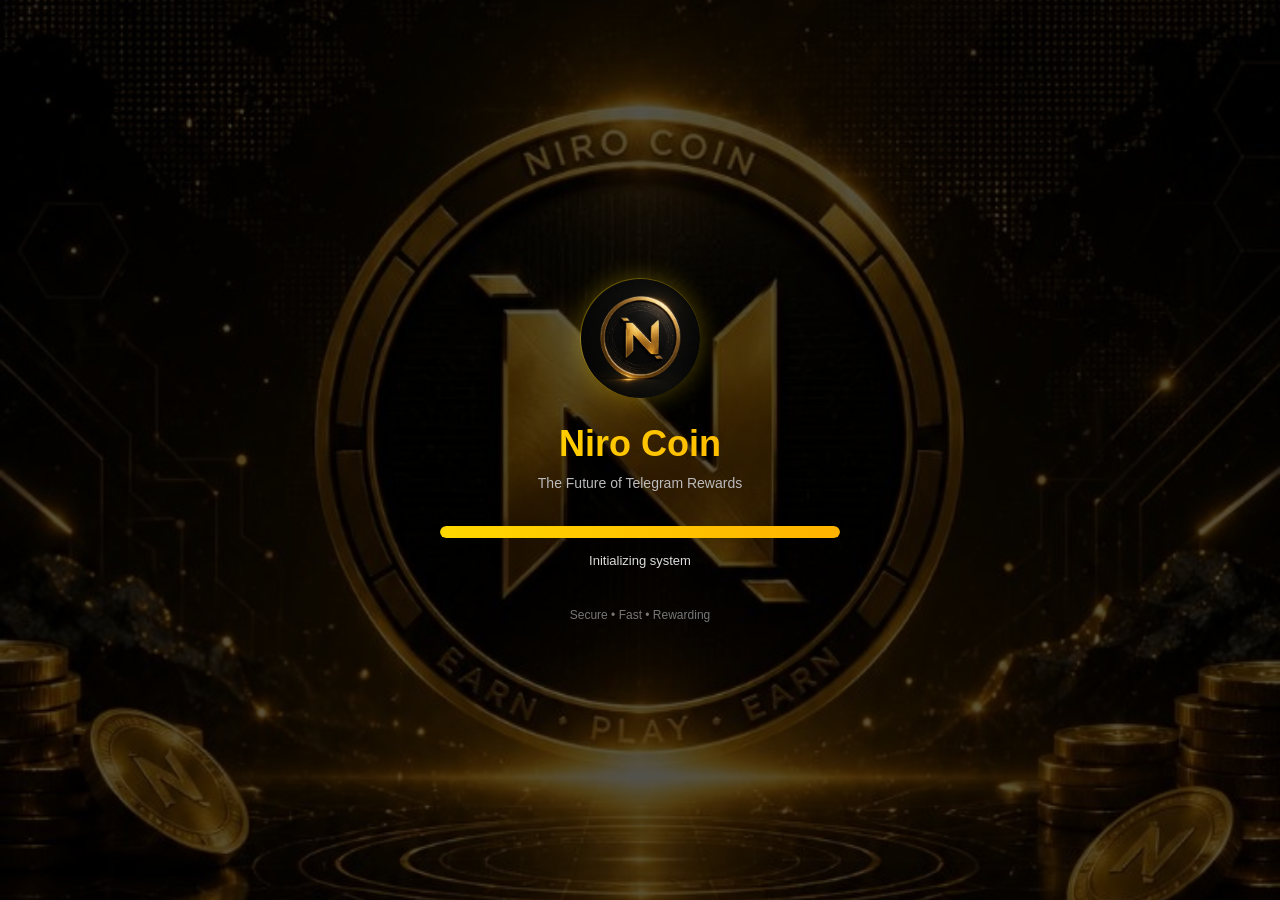
<file: index.html>
<!DOCTYPE html>
<html lang="en">
<head>
  <meta charset="UTF-8" />
  <meta name="viewport" content="width=device-width, initial-scale=1.0"/>
  <title>Niro Coin Loading</title>

  <link rel="stylesheet" href="index.css">
</head>

<body>

  <div class="overlay"></div>

  <div class="container">

    <!-- LOGO IMAGE -->
    <div class="logo-box">
      <img src="logo.png" alt="Niro Coin Logo" class="logo" />
    </div>

    <h1>Niro Coin</h1>

    <p>The Future of Telegram Rewards</p>

    <!-- LOADING BAR -->
    <div class="loading-bar">
      <div class="progress"></div>
    </div>

    <div class="loading-text">
      Initializing system<span class="dots"></span>
    </div>

    <div class="footer">
      Secure • Fast • Rewarding
    </div>

  </div>

  <script>
    // Redirect after 10 seconds
    setTimeout(() => {
      window.location.href = "home.html";
    }, 10000);
  </script>

</body>
</html>
</file>
<file: index.css>
* {
  margin: 0;
  padding: 0;
  box-sizing: border-box;
  font-family: Arial, Helvetica, sans-serif;
}

/* BACKGROUND IMAGE */
body {
  width: 100%;
  height: 100vh;
  overflow: hidden;

  background: url("background.jpg") no-repeat center center/cover;
  position: relative;

  display: flex;
  justify-content: center;
  align-items: center;
  color: white;
}

/* DARK OVERLAY (for readability) */
.overlay {
  position: absolute;
  width: 100%;
  height: 100%;
  background: rgba(0,0,0,0.65);
  top: 0;
  left: 0;
  z-index: 1;
}

/* MAIN CONTAINER */
.container {
  position: relative;
  z-index: 2;
  text-align: center;
  width: 90%;
  max-width: 400px;
}

/* LOGO */
.logo-box {
  width: 120px;
  height: 120px;
  margin: 0 auto 25px;
  display: flex;
  justify-content: center;
  align-items: center;

  border-radius: 50%;
  background: rgba(255, 215, 0, 0.1);
  border: 2px solid rgba(255, 215, 0, 0.3);

  box-shadow: 0 0 25px rgba(255, 215, 0, 0.3);
  animation: float 3s ease-in-out infinite;
}

.logo {
  width: 119px;
  height: 119px;
  object-fit: contain;
  border-radius: 50%;
}

/* TITLE */
h1 {
  font-size: 36px;
  margin-bottom: 10px;
  background: linear-gradient(to right, #ffd700, #ffb300);
  -webkit-background-clip: text;
  -webkit-text-fill-color: transparent;
}

/* SUBTEXT */
p {
  color: #bbb;
  font-size: 14px;
  margin-bottom: 35px;
}

/* LOADING BAR */
.loading-bar {
  width: 100%;
  height: 12px;
  background: rgba(255,255,255,0.1);
  border-radius: 30px;
  overflow: hidden;
}

.progress {
  width: 0%;
  height: 100%;
  background: linear-gradient(to right, #ffd700, #ffb300);
  border-radius: 30px;
  animation: load 10s linear forwards;
  box-shadow: 0 0 15px gold;
}

/* LOADING TEXT */
.loading-text {
  margin-top: 15px;
  font-size: 13px;
  color: #ddd;
}

/* FOOTER */
.footer {
  margin-top: 40px;
  font-size: 12px;
  color: #777;
}

/* ANIMATIONS */
@keyframes load {
  from { width: 0%; }
  to { width: 100%; }
}

@keyframes float {
  0% { transform: translateY(0px); }
  50% { transform: translateY(-8px); }
  100% { transform: translateY(0px); }
}

/* DOT ANIMATION */
.dots::after {
  content: "";
  animation: dots 1.5s infinite;
}

@keyframes dots {
  0% { content: ""; }
  33% { content: "."; }
  66% { content: ".."; }
  100% { content: "..."; }
}
</file>
